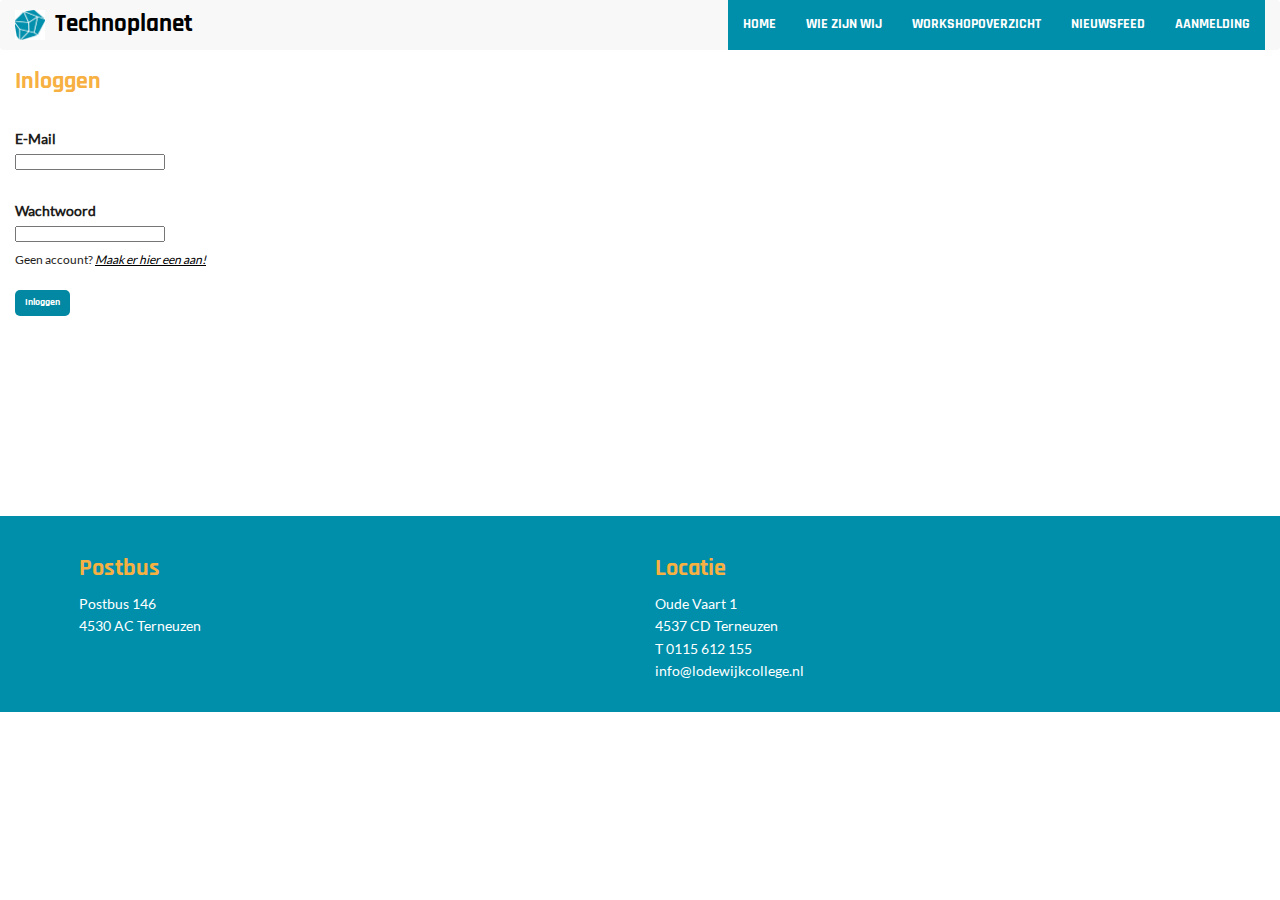
<file: aanmeldennew.html>
<!DOCTYPE html>
<html lang="en">
<head>
  <title>Technoplanet</title>
  <meta charset="utf-8">
  <meta name="viewport" content="width=device-width, initial-scale=1">
  <meta name="description" content="Are you intrigued by the many modern technologies and want to understand them yourself? Perhaps even being able to create them? Then the Technoplanet
  is perfect for you!"/>

  <!-- Bootstrap CSS -->
  <link rel="stylesheet" href="https://maxcdn.bootstrapcdn.com/bootstrap/3.4.1/css/bootstrap.min.css">
  <link rel="stylesheet" href="technonew.css">

  <!-- jQuery and Bootstrap JS -->
  <script src="https://ajax.googleapis.com/ajax/libs/jquery/3.7.1/jquery.min.js"></script>
  <script src="https://maxcdn.bootstrapcdn.com/bootstrap/3.4.1/js/bootstrap.min.js"></script>
</head>

<body>

    <nav class="navbar navbar-default custom-navbar">
        <div class="container-fluid">
          <div class="navbar-header">
            <button type="button" class="navbar-toggle collapsed" data-toggle="collapse" data-target="#main-navbar">
              <span class="icon-bar"></span>
              <span class="icon-bar"></span>
              <span class="icon-bar"></span>                        
            </button>
            <a class="navbar-brand" href="homenew.html">
              <img src="images/Crystal.png" alt="Logo" class="img-responsive" style="display:inline-block; width:30px; height:30px;">
              Technoplanet
            </a>
          </div>
      
          <div class="collapse navbar-collapse" id="main-navbar">
            <ul class="nav navbar-nav navbar-right">
              <li><a href="homenew.html">Home</a></li>
              <li><a href="#">Wie zijn wij</a></li>
              <li><a href="workshopoverzichtnew.html">Workshopoverzicht</a></li>
              <li><a href="nieuwsfeednew.html">Nieuwsfeed</a></li>
              <li><a href="aanmeldennew.html">Aanmelding</a></li>
            </ul>
          </div>
        </div>
      </nav>
      

    
<div class="container" style="margin-left:0px;">
        <h2>Inloggen</H2>
            <br>
        <label class="signin-label">E-Mail<br>
        <input type="text" style="width:150px;height:16px;"><br><br>
      </label><br>
         <label class="signin-label">Wachtwoord<br>
        <input type="text" style="width:150px;height:16px;"><br>
      </label>
        <p style="font-size:12px;margin-bottom:20px;">Geen account? <a class="nav-link" href="accountaanmakennew.html" style="color:black;font-style:oblique;text-decoration-line:underline;">Maak er hier een aan!</a></p>
        <button type="submit" class="SubmitButton">Inloggen</button>
        
    <br>
</div>
<div style="margin-top:180px;">

</div>
      <!-- Footer -->
      <footer style="color:white;padding:20px 0;margin-top: 20px;">
        <div class="container">
          <div class="row">
            <div class="col-sm-6">
              <h3 style="color: var(--secondary-color);font-family: var(--font-heading);">Postbus</h3>
              <p>Postbus 146<br>4530 AC Terneuzen</p>
            </div>
            <div class="col-sm-6">
              <h3 style="color: var(--secondary-color);font-family: var(--font-heading);">Locatie</h3>
              <p>Oude Vaart 1<br>4537 CD Terneuzen<br>T 0115 612 155<br>info@lodewijkcollege.nl</p>
            </div>
          </div>
        </div>
      </footer>
</body>
</html>
</file>
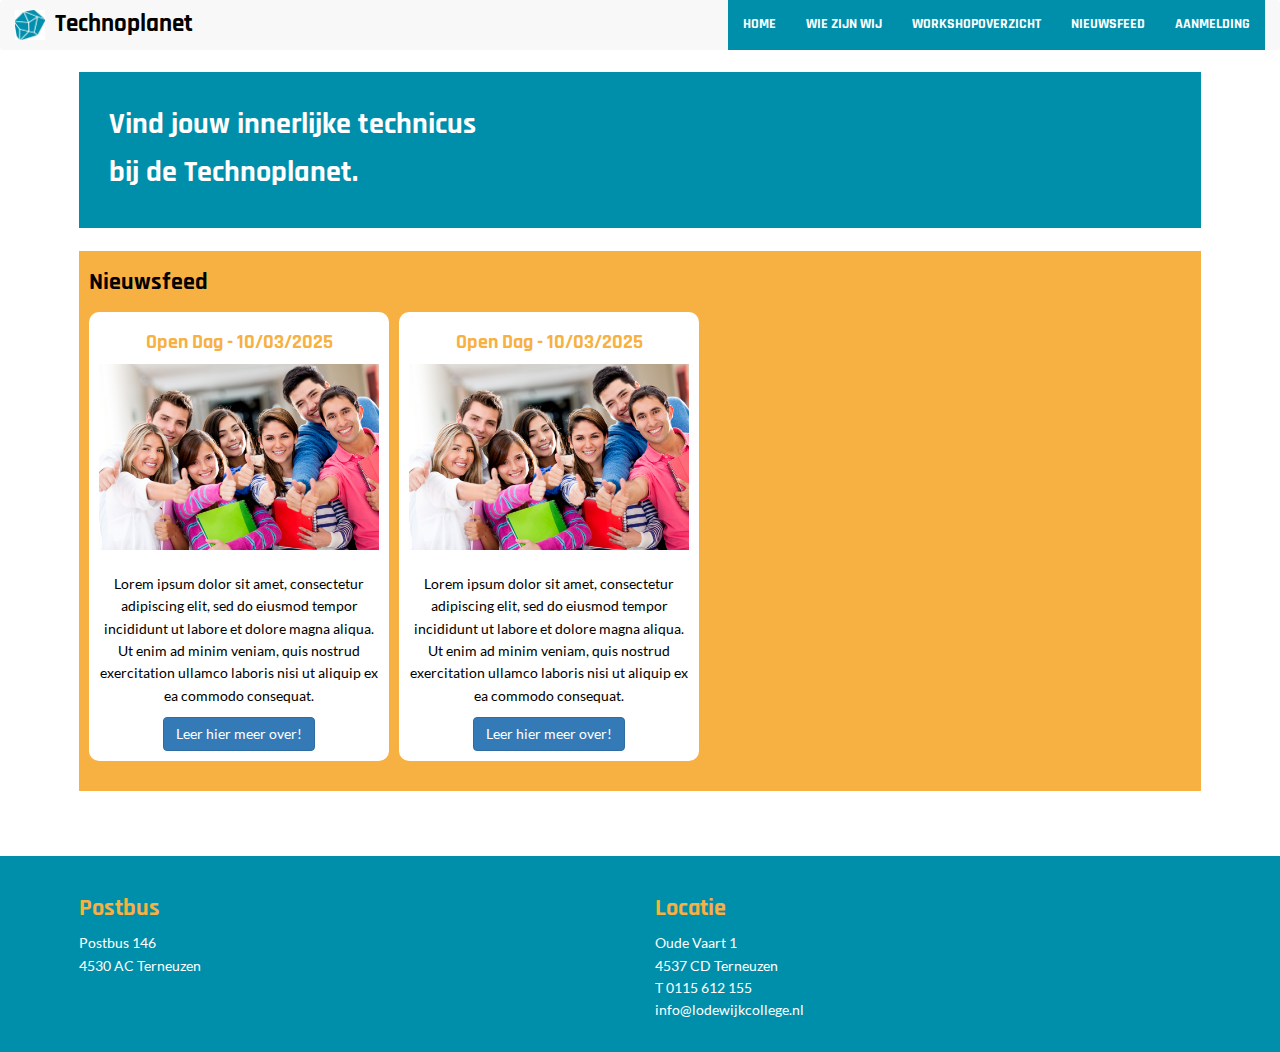
<file: nieuwsfeednew.html>
<!DOCTYPE html>
<html lang="en">
<head>
  <title>Technoplanet</title>
  <meta charset="utf-8">
  <meta name="viewport" content="width=device-width, initial-scale=1">
  <meta name="description" content="Are you intrigued by the many modern technologies and want to understand them yourself? Perhaps even being able to create them? Then the Technoplanet
  is perfect for you! Remain up to date with the most recent events at the Technoplanet!"/>

  <!-- Bootstrap CSS -->
  <link rel="stylesheet" href="https://maxcdn.bootstrapcdn.com/bootstrap/3.4.1/css/bootstrap.min.css">
  <link rel="stylesheet" href="technonew.css">

  <!-- jQuery and Bootstrap JS -->
  <script src="https://ajax.googleapis.com/ajax/libs/jquery/3.7.1/jquery.min.js"></script>
  <script src="https://maxcdn.bootstrapcdn.com/bootstrap/3.4.1/js/bootstrap.min.js"></script>
</head>

<body>

    <nav class="navbar navbar-default custom-navbar">
        <div class="container-fluid">
          <div class="navbar-header">
            <button type="button" class="navbar-toggle collapsed" data-toggle="collapse" data-target="#main-navbar">
              <span class="icon-bar"></span>
              <span class="icon-bar"></span>
              <span class="icon-bar"></span>                        
            </button>
            <a class="navbar-brand" href="index.html">
              <img src="images/Crystal.png" alt="Logo" class="img-responsive" style="display:inline-block; width:30px; height:30px;">
              Technoplanet
            </a>
          </div>
      
          <div class="collapse navbar-collapse" id="main-navbar">
            <ul class="nav navbar-nav navbar-right">
              <li><a href="index.html">Home</a></li>
              <li><a href="#">Wie zijn wij</a></li>
              <li><a href="workshopoverzichtnew.html">Workshopoverzicht</a></li>
              <li><a href="nieuwsfeednew.html">Nieuwsfeed</a></li>
              <li><a href="aanmeldennew.html">Aanmelding</a></li>
            </ul>
          </div>
        </div>
      </nav>
      

      <br>
  <!-- Banner -->
  <div class="container">
    <div class="row">
      <div class="col-xs-12 text-center">
        <div class="Banner">
          <div class="BannerTextHeader">Vind jouw innerlijke technicus <br>bij de Technoplanet.</div>
        </div>
      </div>
    </div>
  </div>
  <br>

  <div class="container">
    <div class="Workshops">
      <h2 class="WorkshopsHeader" style="color:black;margin:0px;margin-bottom:0.5rem;">Nieuwsfeed</h2>
      
      <!-- Change starts here -->
      <div class="Workshops-blocks">
        <!-- Nieuwsartikel 1 -->
        <div class="Workshop">
          <h2 class="upcomingworkshop-block-header" style="margin-top:10px">Open Dag - 10/03/2025</h2>
          <img src="images/HappyStudents.jpg" alt="Vrolijke studenten" class="img-responsive center-block" style="max-height: 200px;">
          <br>
          <p>Lorem ipsum dolor sit amet, consectetur adipiscing elit, sed do eiusmod tempor incididunt ut labore et dolore magna aliqua. Ut enim ad minim veniam, quis nostrud exercitation ullamco laboris nisi ut aliquip ex ea commodo consequat.</p>
          <a class="btn btn-primary center-block" href="opendag10032025new.html">Leer hier meer over!</a>
        </div>
        <!-- Nieuwsartikel 2 -->
        <div class="Workshop">
            <h2 class="upcomingworkshop-block-header" style="margin-top:10px">Open Dag - 10/03/2025</h2>
            <img src="images/HappyStudents.jpg" alt="Vrolijke studenten" class="img-responsive center-block" style="max-height: 200px;">
            <br>
            <p>Lorem ipsum dolor sit amet, consectetur adipiscing elit, sed do eiusmod tempor incididunt ut labore et dolore magna aliqua. Ut enim ad minim veniam, quis nostrud exercitation ullamco laboris nisi ut aliquip ex ea commodo consequat.</p>
            <a class="btn btn-primary center-block" href="opendag10032025new.html">Leer hier meer over!</a>
        <!-- You can add even more here! -->
      </div>
      <!-- Change ends here -->
  
    </div>
  </div>
  </div>
  
      
    <!-- <div class="Workshops">
        <h1>Workshopoverzicht</h1>
        <div class="Workshops-Container">
        <div class="Workshop">
            <h2>Cursus 3D-Printers</h2>
             insert image 
            <img src="images/test.jpg" alt="test image" style="width:100px;height:100px;" class="center">
            <p>Lorem ipsum dolor sit amet, consectetur adipiscing elit, sed do eiusmod tempor incididunt ut labore et
                dolore magna aliqua.
                Ut enim ad minim veniam, quis nostrud exercitation ullamco laboris nisi ut aliquip ex ea commodo
                consequat.</p>
            <button class="InfoButton">
                <a class="nav-link" href="workshopprinters.html">Leer hier meer over!</a>
            </button>
        </div>
        <div class="Workshop">
            <h2>Cursus Microchips</h2>
            <img src="images/MicroChop.jpg" alt="Microchip" style="width:100px;height:100px;" class="center">
            <p>Lorem ipsum dolor sit amet, consectetur adipiscing elit, sed do eiusmod tempor incididunt ut labore et
                dolore magna aliqua.
                Ut enim ad minim veniam, quis nostrud exercitation ullamco laboris nisi ut aliquip ex ea commodo
                consequat. Lorem ipsum dolor sit amet...</p>
            <button class="InfoButton">
            <a class="nav-link" href="workshopmicrochips.html">Leer hier meer over!</a></button>
        </div>
        <div class="Workshop">
            <h2>Cursus Robots</h2>
            <img src="images/Robots.avif" alt="Helper robot" style="width:130px;height:100px;" class="center">
           insert image 
            <p>Lorem ipsum dolor sit amet, consectetur adipiscing elit, sed do eiusmod tempor incididunt ut labore et
                dolore magna aliqua.
                Ut enim ad minim veniam, quis nostrud exercitation ullamco laboris nisi ut aliquip ex ea commodo
                consequat.</p>
            <button class="InfoButton">
                <a class="nav-link" href="workshoprobots.html">Leer hier meer over!</a></button>
        </div>
        <div class="Workshop">
            <h2>Cursus Front-end</h2>
             insert image 
            <p>Lorem ipsum dolor sit amet, consectetur adipiscing elit, sed do eiusmod tempor incididunt ut labore et
                dolore magna aliqua. </p>
            <button class="InfoButton">Leer hier meer over!</button>
        </div>
        <div class="Workshop">
            <h2>Cursus Front-end</h2>
             insert image
            <p>Lorem ipsum dolor sit amet, consectetur adipiscing elit, sed do eiusmod tempor incididunt ut labore et
                dolore magna aliqua. </p>
            <button class="InfoButton">Leer hier meer over!</button>
        </div>
        <div class="Workshop">
            <h2>Cursus Front-end</h2>
             insert image 
            <p>Lorem ipsum dolor sit amet, consectetur adipiscing elit, sed do eiusmod tempor incididunt ut labore et
                dolore magna aliqua. </p>
            <button class="InfoButton">Leer hier meer over!</button>
        </div>
        <div class="WorkshopAdd">
            <a class="nav-link" href="">
                <div class="WorkshopButton">+</div>
            </a>
        </div>
        </div>
    </div> -->
    <br>
    <br>
   <!-- Footer -->
  <footer style="color:white;padding:20px 0;margin-top: 20px;">
    <div class="container">
      <div class="row">
        <div class="col-sm-6">
          <h3 style="color: var(--secondary-color);font-family: var(--font-heading);">Postbus</h3>
          <p>Postbus 146<br>4530 AC Terneuzen</p>
        </div>
        <div class="col-sm-6">
          <h3 style="color: var(--secondary-color);font-family: var(--font-heading);">Locatie</h3>
          <p>Oude Vaart 1<br>4537 CD Terneuzen<br>T 0115 612 155<br>info@lodewijkcollege.nl</p>
        </div>
      </div>
    </div>
  </footer>

</body>
</html>
</file>
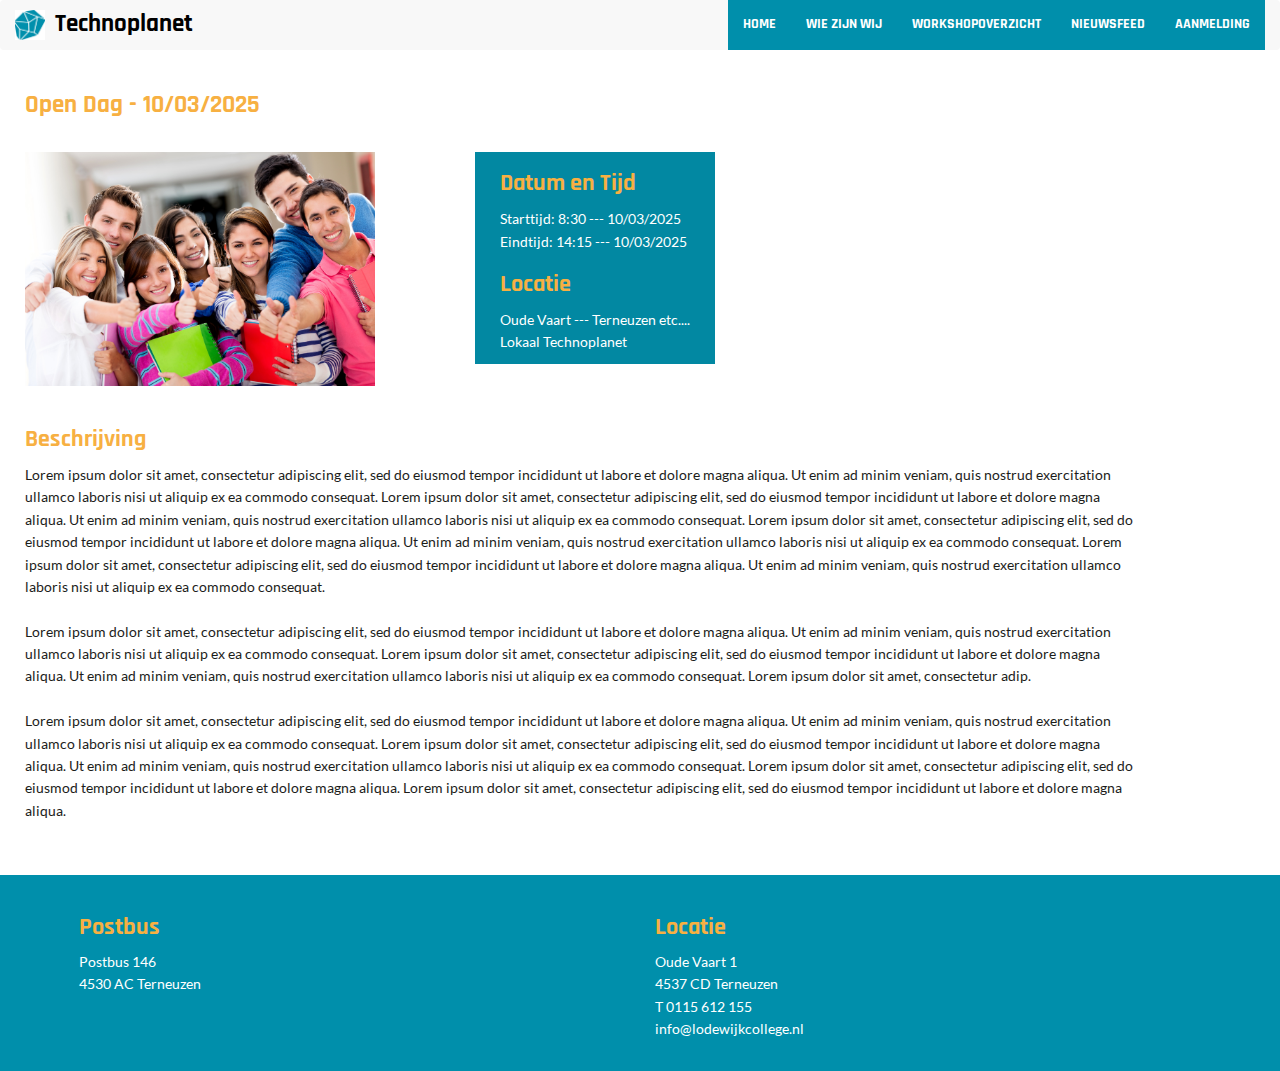
<file: opendag10032025new.html>
<!DOCTYPE html>
<html lang="en">
<head>
  <title>Technoplanet</title>
  <meta charset="utf-8">
  <meta name="viewport" content="width=device-width, initial-scale=1">
  <meta name="description" content="Are you intrigued by the many modern technologies and want to understand them yourself? Perhaps even being able to create them? Then the Technoplanet
  is perfect for you! Catch up on the details of this particular open day at the Technoplanet!"/>

  <!-- Bootstrap CSS -->
  <link rel="stylesheet" href="https://maxcdn.bootstrapcdn.com/bootstrap/3.4.1/css/bootstrap.min.css">
  <link rel="stylesheet" href="technonew.css">

  <!-- jQuery and Bootstrap JS -->
  <script src="https://ajax.googleapis.com/ajax/libs/jquery/3.7.1/jquery.min.js"></script>
  <script src="https://maxcdn.bootstrapcdn.com/bootstrap/3.4.1/js/bootstrap.min.js"></script>
</head>

<body>

    <nav class="navbar navbar-default custom-navbar">
        <div class="container-fluid">
          <div class="navbar-header">
            <button type="button" class="navbar-toggle collapsed" data-toggle="collapse" data-target="#main-navbar">
              <span class="icon-bar"></span>
              <span class="icon-bar"></span>
              <span class="icon-bar"></span>                        
            </button>
            <a class="navbar-brand" href="homenew.html">
              <img src="images/Crystal.png" alt="Logo" class="img-responsive" style="display:inline-block; width:30px; height:30px;">
              Technoplanet
            </a>
          </div>
      
          <div class="collapse navbar-collapse" id="main-navbar">
            <ul class="nav navbar-nav navbar-right">
              <li><a href="homenew.html">Home</a></li>
              <li><a href="#">Wie zijn wij</a></li>
              <li><a href="workshopoverzichtnew.html">Workshopoverzicht</a></li>
              <li><a href="nieuwsfeednew.html">Nieuwsfeed</a></li>
              <li><a href="aanmeldennew.html">Aanmelding</a></li>
            </ul>
          </div>
        </div>
      </nav>
      

      <br>
<div class="container" style="margin-left: 0px;">
    <div class="LargeWorkshop">
        <h1>Open Dag - 10/03/2025</h1>
        <br>
        <div class="LWorkshop-container">
            <div class="LWorkshopImage">
                <img src="images/HappyStudents.jpg" alt="Vrolijke studenten" style="max-width:350px;" class="left">
            </div>
            <div class="LWorkshopBaseInfo">
                <div>
                    <h2>Datum en Tijd</h2>
                    <p>Starttijd: 8:30 --- 10/03/2025 
                    <br>Eindtijd: 14:15 --- 10/03/2025</p>
                </div>
                <div>
                    <h2>Locatie</h2>
                    <p>Oude Vaart --- Terneuzen etc....
                        <br>Lokaal Technoplanet
                    </p>
                </div>
                
            </div>
        </div>
        <div>
            <br>
            <h2>Beschrijving</h2>
            <p>
                Lorem ipsum dolor sit amet, consectetur adipiscing elit, sed do eiusmod tempor incididunt ut labore et
                dolore magna aliqua.
                Ut enim ad minim veniam, quis nostrud exercitation ullamco laboris nisi ut aliquip ex ea commodo
                consequat. Lorem ipsum dolor sit amet, consectetur adipiscing elit, sed do eiusmod tempor incididunt ut labore et
                dolore magna aliqua.
                Ut enim ad minim veniam, quis nostrud exercitation ullamco laboris nisi ut aliquip ex ea commodo
                consequat.
                Lorem ipsum dolor sit amet, consectetur adipiscing elit, sed do eiusmod tempor incididunt ut labore et
                dolore magna aliqua.
                Ut enim ad minim veniam, quis nostrud exercitation ullamco laboris nisi ut aliquip ex ea commodo
                consequat. Lorem ipsum dolor sit amet, consectetur adipiscing elit, sed do eiusmod tempor incididunt ut labore et
                dolore magna aliqua.
                Ut enim ad minim veniam, quis nostrud exercitation ullamco laboris nisi ut aliquip ex ea commodo
                consequat.
                <br>
                <br>
                Lorem ipsum dolor sit amet, consectetur adipiscing elit, sed do eiusmod tempor incididunt ut labore et
                dolore magna aliqua.
                Ut enim ad minim veniam, quis nostrud exercitation ullamco laboris nisi ut aliquip ex ea commodo
                consequat. Lorem ipsum dolor sit amet, consectetur adipiscing elit, sed do eiusmod tempor incididunt ut labore et
                dolore magna aliqua.
                Ut enim ad minim veniam, quis nostrud exercitation ullamco laboris nisi ut aliquip ex ea commodo
                consequat.
                Lorem ipsum dolor sit amet, consectetur adip.
                <br><br>
                Lorem ipsum dolor sit amet, consectetur adipiscing elit, sed do eiusmod tempor incididunt ut labore et
                dolore magna aliqua.
                Ut enim ad minim veniam, quis nostrud exercitation ullamco laboris nisi ut aliquip ex ea commodo
                consequat. Lorem ipsum dolor sit amet, consectetur adipiscing elit, sed do eiusmod tempor incididunt ut labore et
                dolore magna aliqua.
                Ut enim ad minim veniam, quis nostrud exercitation ullamco laboris nisi ut aliquip ex ea commodo
                consequat.
                Lorem ipsum dolor sit amet, consectetur adipiscing elit, sed do eiusmod tempor incididunt ut labore et
                dolore magna aliqua. Lorem ipsum dolor sit amet, consectetur adipiscing elit, sed do eiusmod tempor incididunt ut labore et
                dolore magna aliqua. 
            </p>
        </div>
        </div>
    </div>
        <br>
        <!-- Footer -->
        <footer style="color:white;padding:20px 0;margin-top: 20px;">
          <div class="container">
            <div class="row">
              <div class="col-sm-6">
                <h3 style="color: var(--secondary-color);font-family: var(--font-heading);">Postbus</h3>
                <p>Postbus 146<br>4530 AC Terneuzen</p>
              </div>
              <div class="col-sm-6">
                <h3 style="color: var(--secondary-color);font-family: var(--font-heading);">Locatie</h3>
                <p>Oude Vaart 1<br>4537 CD Terneuzen<br>T 0115 612 155<br>info@lodewijkcollege.nl</p>
              </div>
            </div>
          </div>
        </footer>
</body>

</html>
</file>
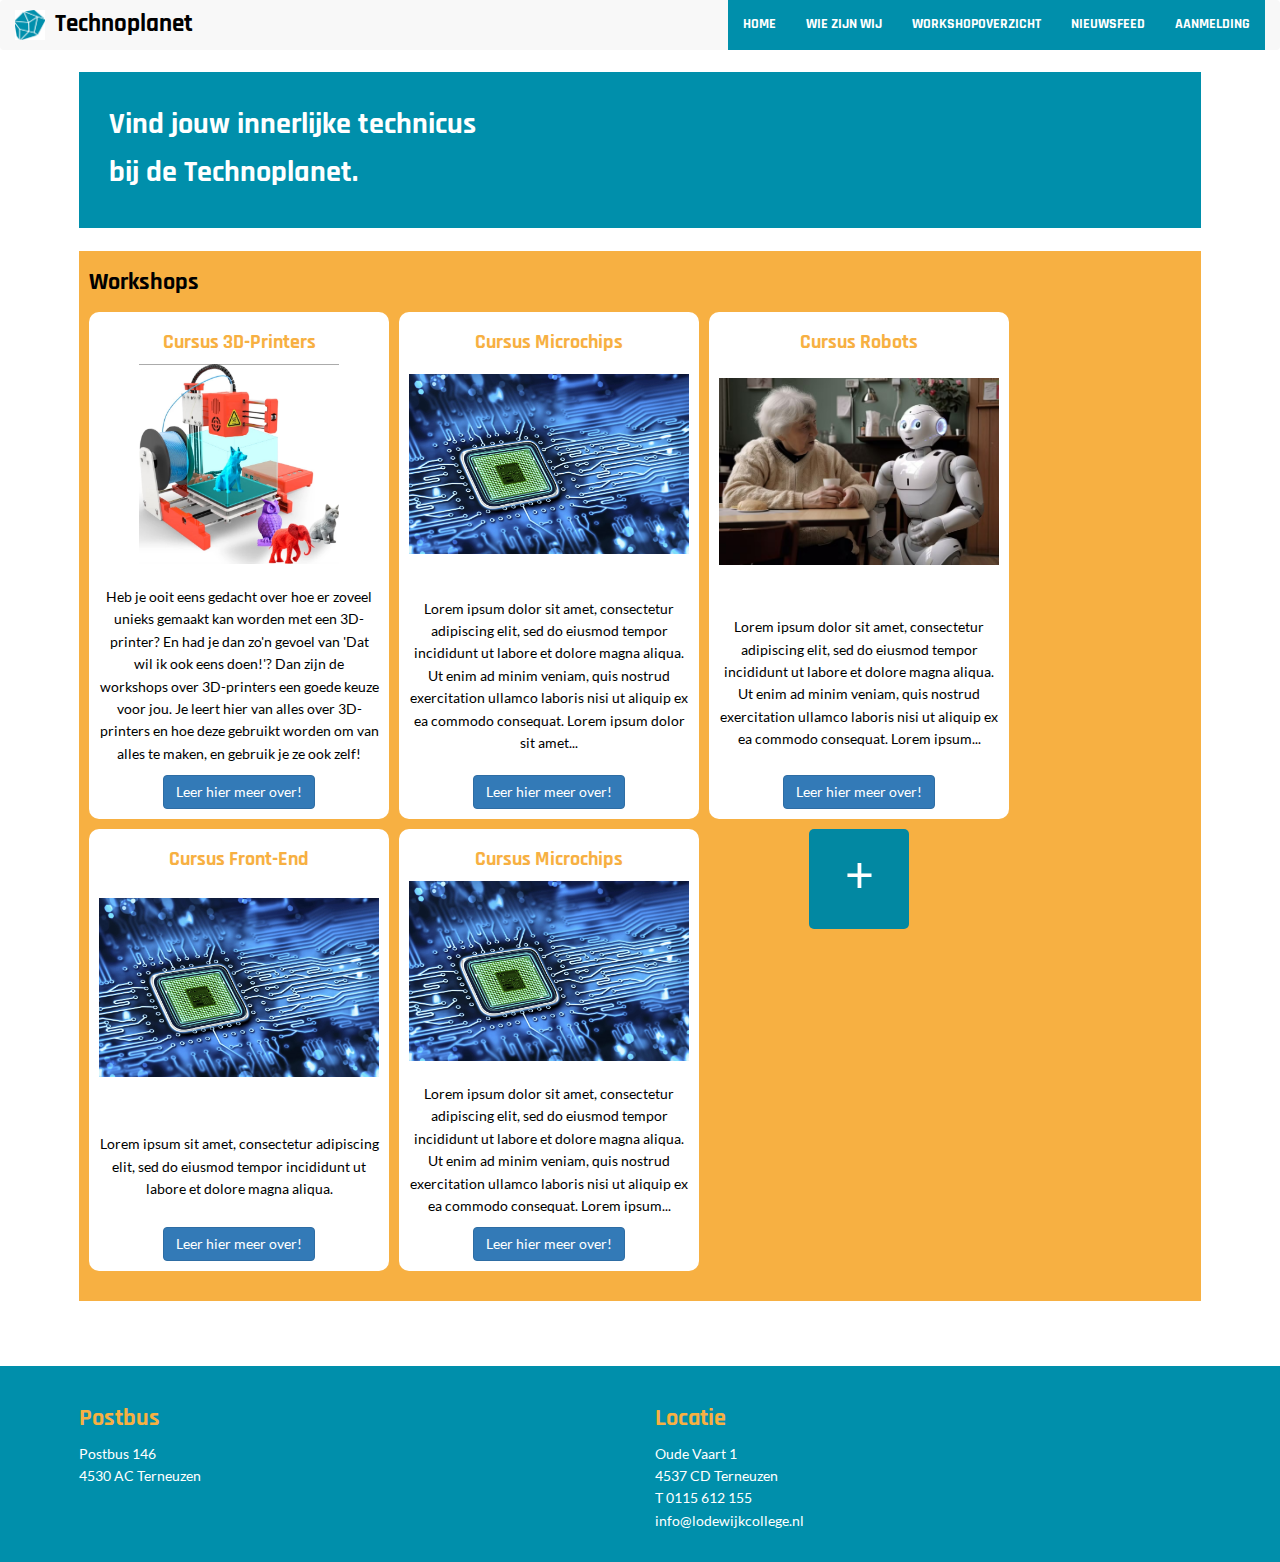
<file: workshopoverzichtnew.html>
<!DOCTYPE html>
<html lang="en">
<head>
  <title>Technoplanet - Lodewijk College</title>
  <meta charset="utf-8">
  <meta name="viewport" content="width=device-width, initial-scale=1">
  <meta name="description" content="Are you intrigued by the many modern technologies and want to understand them yourself? Then the Technoplanet
  is perfect for you! Take a look at some of the workshops we offer you here!"/>
  <meta name="keywords" content="technoplanet, technologie, technologies, workshops, robots, 3d-printer, microchips"/>

  <!-- Bootstrap CSS -->
  <link rel="stylesheet" href="https://maxcdn.bootstrapcdn.com/bootstrap/3.4.1/css/bootstrap.min.css">
  <link rel="stylesheet" href="technonew.css">

  <!-- jQuery and Bootstrap JS -->
  <script src="https://ajax.googleapis.com/ajax/libs/jquery/3.7.1/jquery.min.js"></script>
  <script src="https://maxcdn.bootstrapcdn.com/bootstrap/3.4.1/js/bootstrap.min.js"></script>
</head>

<body>

    <nav class="navbar navbar-default custom-navbar">
        <div class="container-fluid">
          <div class="navbar-header">
            <button type="button" class="navbar-toggle collapsed" data-toggle="collapse" data-target="#main-navbar">
              <span class="icon-bar"></span>
              <span class="icon-bar"></span>
              <span class="icon-bar"></span>                        
            </button>
            <a class="navbar-brand" href="index.html">
              <img src="images/Crystal.png" alt="Logo" class="img-responsive" style="display:inline-block; width:30px; height:30px;">
              Technoplanet
            </a>
          </div>
      
          <div class="collapse navbar-collapse" id="main-navbar">
            <ul class="nav navbar-nav navbar-right">
              <li><a href="index.html">Home</a></li>
              <li><a href="#">Wie zijn wij</a></li>
              <li><a href="workshopoverzichtnew.html">Workshopoverzicht</a></li>
              <li><a href="nieuwsfeednew.html">Nieuwsfeed</a></li>
              <li><a href="aanmeldennew.html">Aanmelding</a></li>
            </ul>
          </div>
        </div>
      </nav>
      

      <br>
  <!-- Banner -->
  <div class="container">
    <div class="row">
      <div class="col-xs-12 text-center">
        <div class="Banner">
          <div class="BannerTextHeader">Vind jouw innerlijke technicus <br>bij de Technoplanet.</div>
        </div>
      </div>
    </div>
  </div>
  <br>

  <div class="container">
    <div class="Workshops">
      <h2 class="WorkshopsHeader" style="color:black;margin:0px;margin-bottom:0.5rem;">Workshops</h2>
      
      <!-- Change starts here -->
      <div class="Workshops-blocks">
        <!-- Workshop 1 -->
        <div class="Workshop">
          <h2 class="upcomingworkshop-block-header" style="margin-top:10px">Cursus 3D-Printers</h2>
          <img src="images/3dprinter.jpg" alt="Voorbeeldfoto van een 3D-Printer" class="img-responsive center-block" style="max-height: 200px;">
          <br>
          <p>Heb je ooit eens gedacht over hoe er zoveel unieks gemaakt kan worden met een 3D-printer?
            En had je dan zo'n gevoel van 'Dat wil ik ook eens doen!'? Dan zijn de workshops over 3D-printers
            een goede keuze voor jou. Je leert hier van alles over 3D-printers en hoe deze gebruikt worden om van alles
            te maken, en gebruik je ze ook zelf!</p>
          <a class="btn btn-primary center-block" href="workshopprintersnew.html">Leer hier meer over!</a>
        </div>
        <!-- Workshop 2 -->
        <div class="Workshop">
          <h2 class="upcomingworkshop-block-header" style="margin-top:10px">Cursus Microchips</h2>
          <img src="images/MicroChop.jpg" alt="Microchip" class="img-responsive center-block">
          <br>
          <p>Lorem ipsum dolor sit amet, consectetur adipiscing elit, sed do eiusmod tempor incididunt ut labore et dolore magna aliqua. Ut enim ad minim veniam, quis nostrud exercitation ullamco laboris nisi ut aliquip ex ea commodo consequat. Lorem ipsum dolor sit amet...</p>
          <a class="btn btn-primary center-block" href="workshopmicrochipsnew.html">Leer hier meer over!</a>
        </div>
        <!-- Workshop 3 -->
        <div class="Workshop">
          <h2 class="upcomingworkshop-block-header" style="margin-top:10px">Cursus Robots</h2>
          <img src="images/Robots.avif" alt="Hulprobot" class="img-responsive center-block">
          <br>
          <p>Lorem ipsum dolor sit amet, consectetur adipiscing elit, sed do eiusmod tempor incididunt ut labore et dolore magna aliqua. Ut enim ad minim veniam, quis nostrud exercitation ullamco laboris nisi ut aliquip ex ea commodo consequat. Lorem ipsum...</p>
          <a class="btn btn-primary center-block" href="workshoprobotsnew.html">Leer hier meer over!</a>
        </div>
        <!-- Workshop 4 -->
        <div class="Workshop">
          <h2 class="upcomingworkshop-block-header" style="margin-top:10px">Cursus Front-End</h2>
          <img src="images/MicroChop.jpg" alt="Microchip" class="img-responsive center-block">
          <br>
          <p>Lorem ipsum sit amet, consectetur adipiscing elit, sed do eiusmod tempor incididunt ut labore et dolore magna aliqua.</p>
          <a class="btn btn-primary center-block" href="workshopprintersnew.html">Leer hier meer over!</a>
        </div>
        <!-- Workshop 5 -->
        <div class="Workshop">
            <h2 class="upcomingworkshop-block-header" style="margin-top:10px">Cursus Microchips</h2>
            <img src="images/MicroChop.jpg" alt="Microchip" class="img-responsive center-block">
            <br>
            <p>Lorem ipsum dolor sit amet, consectetur adipiscing elit, sed do eiusmod tempor incididunt ut labore et dolore magna aliqua. Ut enim ad minim veniam, quis nostrud exercitation ullamco laboris nisi ut aliquip ex ea commodo consequat. Lorem ipsum...</p>
            <a class="btn btn-primary center-block" href="workshopprintersnew.html">Leer hier meer over!</a>
        </div>
        <a class="WorkshopAddButton btn btn-primary center-block" href="#"><p>+</p></a>
        <!-- newworkshop.html (Pagina niet meegekomen met git vanuit thuiscomputer) -->
        <!-- You can add even more here! -->
      </div>
      <!-- Change ends here -->
  
    </div>
  </div>
  
      
    <!-- <div class="Workshops">
        <h1>Workshopoverzicht</h1>
        <div class="Workshops-Container">
        <div class="Workshop">
            <h2>Cursus 3D-Printers</h2>
             insert image 
            <img src="images/test.jpg" alt="test image" style="width:100px;height:100px;" class="center">
            <p>Lorem ipsum dolor sit amet, consectetur adipiscing elit, sed do eiusmod tempor incididunt ut labore et
                dolore magna aliqua.
                Ut enim ad minim veniam, quis nostrud exercitation ullamco laboris nisi ut aliquip ex ea commodo
                consequat.</p>
            <button class="InfoButton">
                <a class="nav-link" href="workshopprinters.html">Leer hier meer over!</a>
            </button>
        </div>
        <div class="Workshop">
            <h2>Cursus Microchips</h2>
            <img src="images/MicroChop.jpg" alt="Microchip" style="width:100px;height:100px;" class="center">
            <p>Lorem ipsum dolor sit amet, consectetur adipiscing elit, sed do eiusmod tempor incididunt ut labore et
                dolore magna aliqua.
                Ut enim ad minim veniam, quis nostrud exercitation ullamco laboris nisi ut aliquip ex ea commodo
                consequat. Lorem ipsum dolor sit amet...</p>
            <button class="InfoButton">
            <a class="nav-link" href="workshopmicrochips.html">Leer hier meer over!</a></button>
        </div>
        <div class="Workshop">
            <h2>Cursus Robots</h2>
            <img src="images/Robots.avif" alt="Helper robot" style="width:130px;height:100px;" class="center">
           insert image 
            <p>Lorem ipsum dolor sit amet, consectetur adipiscing elit, sed do eiusmod tempor incididunt ut labore et
                dolore magna aliqua.
                Ut enim ad minim veniam, quis nostrud exercitation ullamco laboris nisi ut aliquip ex ea commodo
                consequat.</p>
            <button class="InfoButton">
                <a class="nav-link" href="workshoprobots.html">Leer hier meer over!</a></button>
        </div>
        <div class="Workshop">
            <h2>Cursus Front-end</h2>
             insert image 
            <p>Lorem ipsum dolor sit amet, consectetur adipiscing elit, sed do eiusmod tempor incididunt ut labore et
                dolore magna aliqua. </p>
            <button class="InfoButton">Leer hier meer over!</button>
        </div>
        <div class="Workshop">
            <h2>Cursus Front-end</h2>
             insert image
            <p>Lorem ipsum dolor sit amet, consectetur adipiscing elit, sed do eiusmod tempor incididunt ut labore et
                dolore magna aliqua. </p>
            <button class="InfoButton">Leer hier meer over!</button>
        </div>
        <div class="Workshop">
            <h2>Cursus Front-end</h2>
             insert image 
            <p>Lorem ipsum dolor sit amet, consectetur adipiscing elit, sed do eiusmod tempor incididunt ut labore et
                dolore magna aliqua. </p>
            <button class="InfoButton">Leer hier meer over!</button>
        </div>
        <div class="WorkshopAdd">
            <a class="nav-link" href="">
                <div class="WorkshopButton">+</div>
            </a>
        </div>
        </div>
    </div> -->
    <br>
    <br>
   <!-- Footer -->
  <footer style="color:white;padding:20px 0;margin-top: 20px;">
    <div class="container">
      <div class="row">
        <div class="col-sm-6">
          <h3 style="color: var(--secondary-color);font-family: var(--font-heading);">Postbus</h3>
          <p>Postbus 146<br>4530 AC Terneuzen</p>
        </div>
        <div class="col-sm-6">
          <h3 style="color: var(--secondary-color);font-family: var(--font-heading);">Locatie</h3>
          <p>Oude Vaart 1<br>4537 CD Terneuzen<br>T 0115 612 155<br>info@lodewijkcollege.nl</p>
        </div>
      </div>
    </div>
  </footer>

</body>
</html>
</file>
<file: technonew.css>
/* =========================================
   FONT-FACES
   ========================================= */

   @font-face {
    font-family: "Lato";
    src: url("fonts/Lato-Regular.ttf");
}

@font-face {
    font-family: "LatoLight";
    src: url("fonts/Lato-Light.ttf");
}

@font-face {
    font-family: "LatoBold";
    src: url("fonts/Lato-Bold.ttf");
}

@font-face {
    font-family: "RajdhaniBold";
    src: url("fonts/Rajdhani-Bold.ttf");
}

:root {
    --primary-color: #008fab;
    --secondary-color: #f7b042;
    --text-dark: #1d1d1b;
    --font-heading: "RajdhaniBold", sans-serif;
    --font-body: "Lato", sans-serif;
    --max-width: 1920px;
}

/* =========================================
   BASE STYLES
   ========================================= */

* {
    margin: 0;
    padding: 0;
    box-sizing: border-box;
}

html, body {
    font-family: var(--font-body);
    color: var(--text-dark);
    background-color: #fff;
    line-height: 1.6;
    width: 100%;
    min-height: 100vh;
    display: flex;
    flex-direction: column;
}

.container {

    width: 90%;
}

main {
    flex-grow: 1;
    width: 100%;
}

h1, h2, h3 {
    font-family: var(--font-heading);
    color: var(--secondary-color);
}

h1 {
    font-size: clamp(1.5rem, 2.5vw, 2.5rem);
}

h2 {
    color: var(--secondary-color);
    font-size: 2.35rem
}

p {
    font-family: var(--font-body);
}

/* =========================================
   HEADER
   ========================================= */

header {
    position: fixed;
    top: 0;
    width: 100%;
    background: #fff;
    box-shadow: 0 2px 10px rgba(0,0,0,0.1);
    z-index: 1000;
}

.top-header {
    padding: 0.5rem 1rem;
    display: flex;
    align-items: center;
    justify-content: space-between;
}

.headerr {
    display: flex;
    align-items: center;
}

.header-h1-text {
    font-size: clamp(1.5rem, 2.5vw, 2.35rem);
    font-family: var(--font-heading);
}

/* Navbar base styling */
.custom-navbar {
    border: none;
    margin-bottom: 0;
}

/* Brand logo text */
.navbar-brand {
    font-family: var(--font-heading);
    color: black !important;
    font-size: 2.5rem;
    display: flex;
    align-items: center;
    gap: 0.5rem;
}

/* Navbar links */
.navbar-nav > li > a {
    color: white !important;
    font-family: var(--font-heading);
    font-weight: bold;
    text-transform: uppercase;
    transition: background 0.3s;
}

/* Hover & active state */
.navbar-nav > li > a:hover,
.navbar-nav > .active > a {
    background-color: #0288a2 !important;
    color: #89d2ff !important;
}

/* Responsive logo alignment */
.navbar-header .navbar-brand img {
    margin-right: 0.5rem;
    vertical-align: middle;
}

.navbar-right {
 background-color: var(--primary-color);
}


/* .menu {
    display: flex;
    float: right;
    justify-content: flex-end;
    background: var(--primary-color);
}


.menu ul {
    display: flex;
    list-style: none;
    overflow-x: auto;
}

.menu li a {
    color: white !important; /* force it
    font-family: var(--font-heading);
    text-transform: uppercase;
    font-weight: bold;
    transition: background 0.3s;
} */

/* =========================================
   BANNER
   ========================================= */

.Banner {
    margin-top: 0px;
    background-color: var(--primary-color);
    padding: 3rem 1rem;
    color: white;
    text-align: center;
}

.BannerTextHeader {
    /* font-size: clamp(1.5rem, 2.5vw, 2rem); */
    padding-top: 0px;
    font-size: 3rem;
    color: white;
    padding-left: 20px;
    font-family: var(--font-heading);
    text-align: left;
}

/* =========================================
   HOME PAGE WORKSHOPS
   ========================================= */

.UpcomingWorkshops,
.indexsfeed {
    background-color: var(--primary-color);
    padding: 2rem 1rem;
    color: white;
}

.upcomingworkshops-blocks,
.news-blocks {
    display: flex;
    gap: 1rem;
    overflow-x: auto;
    padding: 1rem 0;
    scroll-behavior: smooth;
    -webkit-overflow-scrolling: touch;
    flex-wrap: nowrap; /* Prevent wrapping on desktop */
}

.upcomingworkshop-block,
.news-block {
    flex: 0 0 300px;
    background: #007994;
    padding: 1rem;
    border-radius: 10px;
    text-align: center;
    color: white;
    min-width: 300px;
    display: flex;
    flex-direction: column;
    justify-content: space-between;
}

.upcomingworkshop-block a.btn,
.news-block a.btn {
    margin-top: 1rem;
    align-self: center;
}

.upcomingworkshop-block-header {
    font-size: 2rem;
    margin-bottom: 1rem;
}

.news-block-image {
    background-color: #006b7d;
    height: 150px;
    margin-bottom: 1rem;
}

.upcomingworkshop-block img,
.news-block img {
    max-height: 150px;
    object-fit: cover;
    width: 100%;
    border-radius: 5px;
}

.news-block-text {
    font-size: 1rem;
}

/* =========================================
   HOME PAGE LOCATIE & SOCIALS
   ========================================= */

.SocialLinks {
    background-color: var(--primary-color);
    margin-top: 9rem;
    padding-left: 4.5rem;
    padding-bottom: 1rem;
    padding-top: 0.5rem;
}

/* =========================================
   WORKSHOPOVERZICHT
   ========================================= */

   .Workshops {
       background-color: var(--secondary-color);
       padding: 2rem 1rem;
       color: white;
   }
   
   .Workshops-blocks {
       display: flex;
       gap: 1rem;
       overflow-x: auto;
       padding: 1rem 0;
       scroll-behavior: smooth;
       -webkit-overflow-scrolling: touch;
       flex-wrap: wrap; /* Prevent wrapping on desktop */
   }
   
   .Workshop {
       flex: 0 0 300px;
       background: white;
       padding: 1rem;
       border-radius: 10px;
       text-align: center;
       color: black;
       min-width: 300px;
       display: flex;
       flex-direction: column;
       justify-content: space-between;
   }
   
   .upcomingworkshop-block a.btn,
   .news-block a.btn {
       margin-top: 1rem;
       align-self: center;
   }
   
   .upcomingworkshop-block-header {
       font-size: 2rem;
       margin-bottom: 1rem;
   }
   
   .news-block-image {
       background-color: #006b7d;
       height: 150px;
       margin-bottom: 1rem;
   }
   
   .upcomingworkshop-block img,
   .news-block img {
       max-height: 150px;
       object-fit: cover;
       width: 100%;
       border-radius: 5px;
   }
   
   .news-block-text {
       font-size: 1rem;
   }

/* =========================================
   INDIVIDUAL WORKSHOP PAGE
   ========================================= */

   .AddLargeWorkshop {
    padding-left: 1.5rem;
    padding-right: 1.5rem;
    text-align: center;
}

    .AddLargeWorkshop-container {
    max-width: 600px;
    margin-left: auto;
    margin-right: auto;
    padding-left: 1.5rem;
    padding-right: 1.5rem;
    padding-bottom: 1.5rem;
    display: flex;
    background-color: #f3f3f3;
    color: #000000;
    text-align: left;
    align-items: center;
    }

   .LargeWorkshop {
    padding-left: 1rem;
}

.LWorkshop-container {
    display: flex;
    flex-wrap: wrap;
}

.LWorkshopBaseInfo {
    margin-left: 10rem;
    padding-left: 2.5rem;
    height: fit-content;
    color: white;
    width: fit-content;
    padding-right: 2.5rem;
    background-color: #0288a2;
}

/* =========================================
   FOOTER
   ========================================= */

footer {
    background-color: var(--primary-color);
    color: white;
    padding: 2rem 1rem;
    display: flex;
    flex-wrap: wrap;
    gap: 2rem;
}

.FooterDivOne,
.FooterDivTwo {
    flex: 1 1 300px;
}

/* =========================================
   BUTTONS
   ========================================= */

.WorkshopButton,
.InfoButton,
.InfoButton2,
.SubmitButton,
.WorkshopAddButton {
    border: none;
    padding: 0.5rem 1rem;
    font-family: var(--font-heading);
    cursor: pointer;
    font-size: 1rem;
    border-radius: 5px;
}

.WorkshopButton {
    background: #0288a2;
    color: white;
    font-size: 1.5rem;
    height: 60px;
    width: 60px;
    display: flex;
    align-items: center;
    justify-content: center;
}

.WorkshopAddButton {
    background: #0288a2;
    color: white;
    font-size: 5rem;
    height: 10rem;
    width: 10rem;
    display: flex;
    margin-left: 10rem;
    align-items: center;
    justify-content: center;
}

.InfoButton {
    background: #0288a2;
    color: white;
}

.InfoButton2 {
    background: var(--secondary-color);
    color: white;
}

.SubmitButton {
    background: #0288a2;
    color: white;
}

/* =========================================
   RESPONSIVE DESIGN
   ========================================= */

@media (max-width: 768px) {

    h1 {
        font-size: 2rem;
    }
    .top-header {
        flex-direction: column;
        align-items: flex-start;
    }

    .menu ul {
        flex-direction: column;
        width: 100%;
    }

    .BannerTextHeader,
    .header-h1-text {
        text-align: center;
        font-size: 2rem;
        padding-left: 0px;
    }

    footer {
        flex-direction: column;
    }
}

/* 📱 Mobile view: stack vertically */
@media (max-width: 768px) {
    .upcomingworkshops-blocks {
      flex-direction: column;
      overflow-x: hidden;
    }
  
    .upcomingworkshop-block {
      width: 100%;
      flex: none;
      min-width: unset;
    }

    .LWorkshopBaseInfo {
        margin-top: 2.5rem;
        margin-left: 1rem;
        padding-left: 2.5rem;
        height: fit-content;
        color: white;
        width: fit-content;
        padding-right: 2.5rem;
        background-color: #0288a2;
    }
  }

  

  @media (max-width: 768px) {
    .news-blocks {
      flex-direction: column;
      overflow-x: hidden;
    }
  
    .news-block {
      width: 100%;
      flex: none;
      min-width: unset;
    }
  }
  

@media (max-width: 480px) {
    .menu li a {
        padding: 0.5rem;
        font-size: 0.75rem;
    }

    .SocialLinks,
    .Locatie {
        margin-top: 3rem;
        width: 60%;
        margin-left: 0;
    }

    .SocialLinks {
        margin-left: 6rem;
    }

    .LWorkshopBaseInfo {
        margin-top: 2.5rem;
        margin-left: 1rem;
        padding-left: 2.5rem;
        height: fit-content;
        color: white;
        width: fit-content;
        padding-right: 2.5rem;
        background-color: #0288a2;
    }
}
</file>
